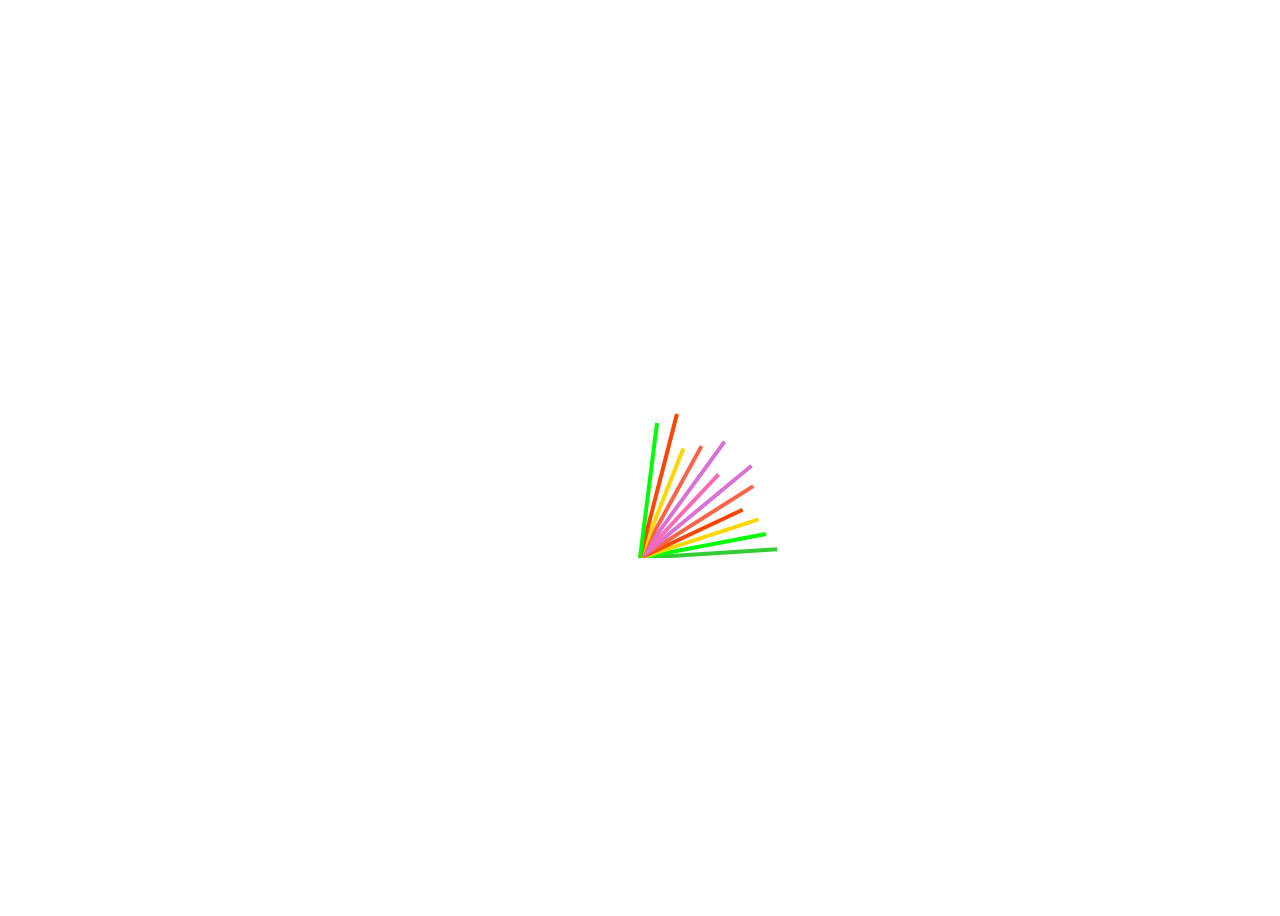
<file: index.html>
<!DOCTYPE html>
<html lang="es">
<head>
    <meta charset="UTF-8">
    <meta name="viewport" content="width=device-width, initial-scale=1.0">
    <title>Ondas Estáticas con Canvas</title>
    <style>
        body {
            display: flex;
            justify-content: center;
            align-items: center;
            height: 100vh;
            background-color: #fff;
        }

        canvas {
            background-color: #fff;
        }
    </style>
</head>
<body>

    <canvas id="waveCanvas" width="400" height="200"></canvas>

    <script>
        const canvas = document.getElementById('waveCanvas');
        const ctx = canvas.getContext('2d');

        // Configuración inicial
        const centerX = canvas.width / 2;
        const centerY = canvas.height;
        const maxRadius = 130; // Radio máximo
        const minRadius = 50;  // Radio mínimo
        const numWaves = 25;   // Cantidad de ondas
        const angleIncrement = Math.PI / numWaves; // Incremento de ángulo

        // Colores para las ondas
        const colors = [
            '#32CD32', '#00FF00', '#FFD700', '#FF4500', '#FF6347', 
            '#DA70D6', '#FF69B4', '#DA70D6', '#FF6347', '#FFD700',
            '#FF4500', '#00FF00', '#32CD32', '#32CD32', '#00FF00', 
            '#FFD700', '#FF4500', '#FF6347', '#DA70D6', '#FF69B4',
            '#DA70D6', '#FF6347', '#FFD700', '#FF4500', '#00FF00'
        ];

        // Dibujar las ondas en un arco superior
        function drawWaves() {
            for (let i = 0; i < numWaves; i++) {
                const angle = angleIncrement * i - Math.PI / 2; // Empieza en la parte superior
                const heightFactor = Math.random() * 0.5 + 0.75; // Variación en la altura
                const radius = minRadius + (maxRadius - minRadius) * heightFactor;

                // Coordenadas finales de la línea (para crear una onda)
                const x = centerX + radius * Math.cos(angle);
                const y = centerY - radius * Math.sin(angle);

                // Dibujar cada barra/onda
                ctx.beginPath();
                ctx.moveTo(centerX, centerY); // Inicia en el centro
                ctx.lineTo(x, y);             // Línea hacia el borde
                ctx.lineWidth = 4;            // Grosor de las líneas
                ctx.strokeStyle = colors[i];  // Color de la línea
                ctx.stroke();
            }
        }

        drawWaves(); // Ejecutar la función de dibujo
    </script>

</body>
</html>
</file>
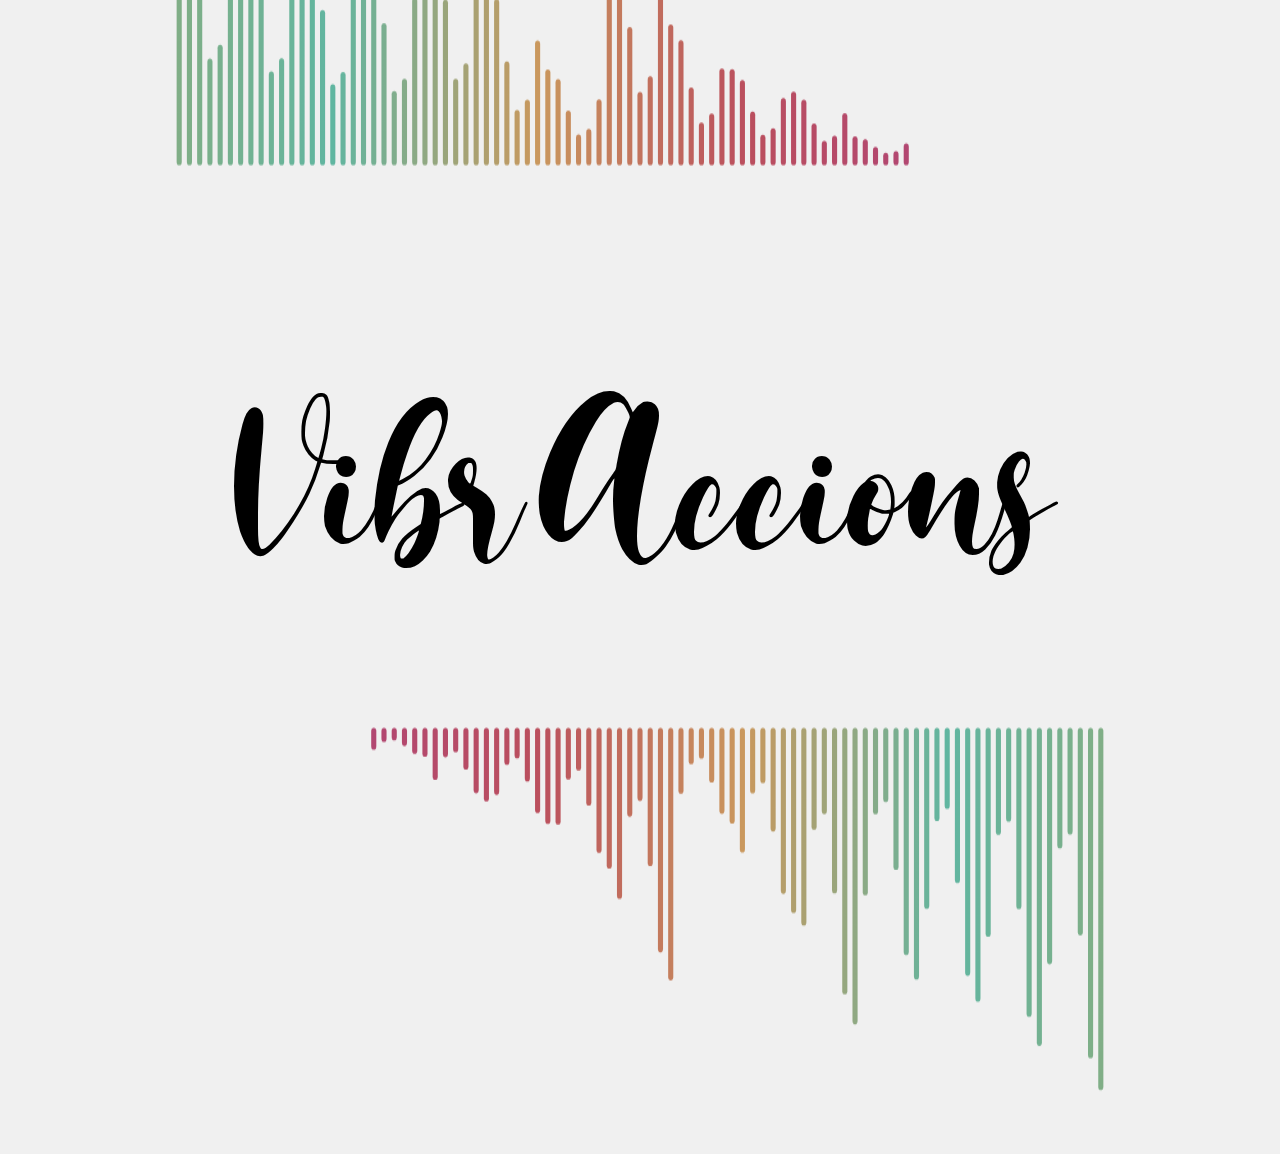
<file: app/index.html>
<!DOCTYPE html>
<html>
<head>
    <meta charset='utf-8'>
    <meta http-equiv='X-UA-Compatible' content='IE=edge'>
    <title>TestWaves</title>
    <meta name='viewport' content='width=device-width, initial-scale=1'>
    <link rel='stylesheet' type='text/css' media='screen' href='main.css'>

</head>
<body>
    <body>

        <div class="canvas-container">
            <div class="wave-section">
                <canvas id="waveCanvas1"></canvas>
            </div>
            <div class="name">
                VibrAccions
            </div>
            <div class="wave-section">
                <canvas id="waveCanvas2"></canvas>
            </div>
        </div>
    
        <script src="main.js"></script>
    
    </body>
</body>
</html>
</file>
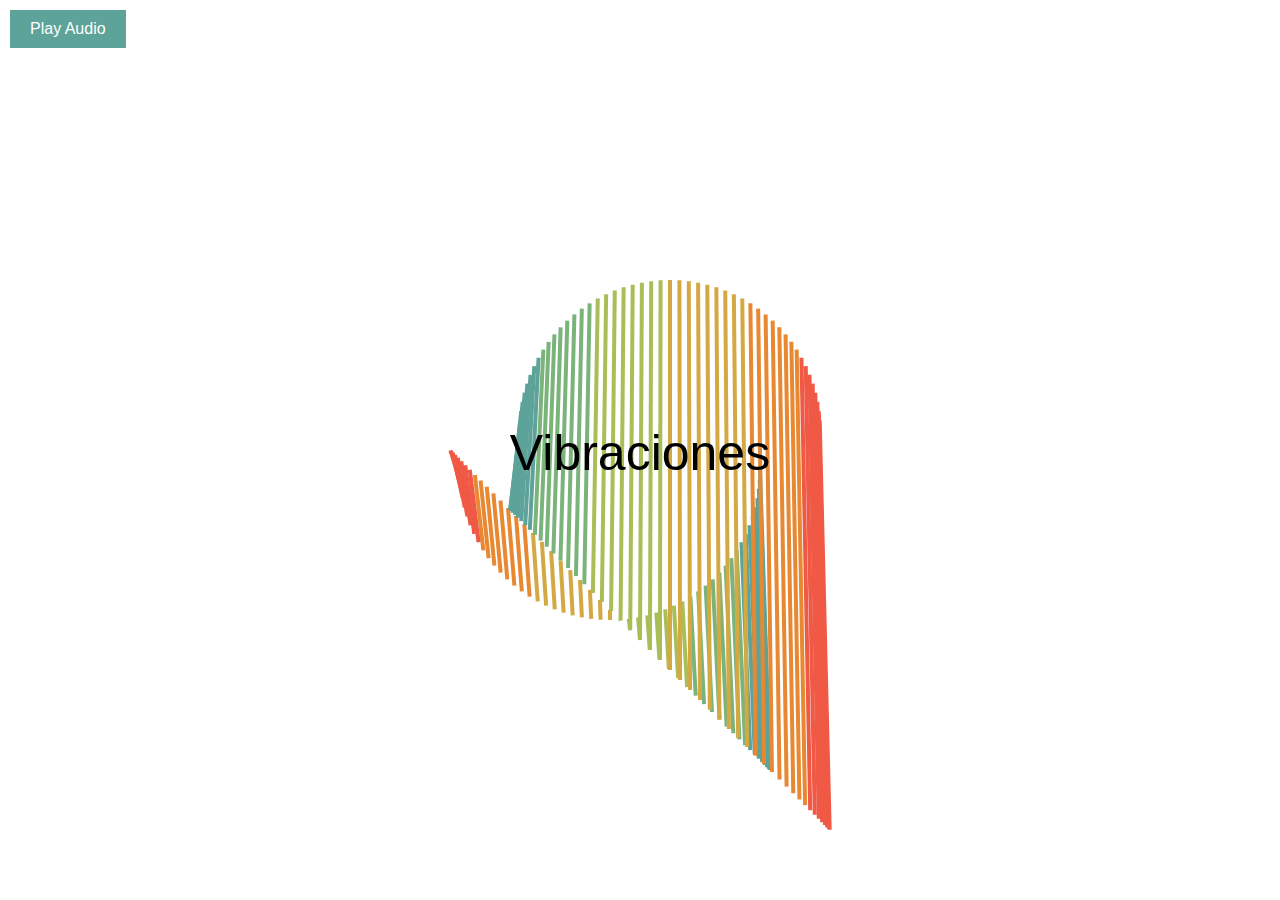
<file: app/other copy.html>
<!DOCTYPE html>
<html lang="en">
<head>
  <meta charset="UTF-8">
  <meta name="viewport" content="width=device-width, initial-scale=1.0">
  <title>Sound Wave Animation with Canvas and Audio</title>
  <style>
    body {
      margin: 0;
      overflow: hidden;
      background-color: white;
    }
    canvas {
      display: block;
    }
    #playButton {
      position: absolute;
      top: 10px;
      left: 10px;
      padding: 10px 20px;
      background-color: #5DA399;
      color: white;
      border: none;
      font-size: 16px;
      cursor: pointer;
    }
  </style>
</head>
<body>
  <canvas id="soundWaveCanvas"></canvas>
  <button id="playButton">Play Audio</button>

  <script>
    const canvas = document.getElementById('soundWaveCanvas');
    const ctx = canvas.getContext('2d');
    canvas.width = window.innerWidth;
    canvas.height = window.innerHeight;

    let audioContext, analyzer, source;
    let dataArray, bufferLength;
    let audio, audioStarted = false;

    const numWaves = 50;
    const radius = 150;
    const minWaveHeight = 10;
    const maxWaveHeight = 50;

    // Colores personalizados según la imagen proporcionada (degradado)
    const colorArray = [
      "#5DA399", "#7BB47A", "#A8BE56", "#D4A944", "#E88832", "#F05945"
    ];

    // URL de la canción MP3
    const audioURL = './assets/song.mp3';

    // Configurar el botón de play
    document.getElementById('playButton').addEventListener('click', function() {
      if (!audioStarted) {
        audioStarted = true;
        this.style.display = 'none'; // Ocultar el botón de "Play" después de que se inicie el audio

        // Crear el elemento de audio y cargar la canción desde la URL
        audio = new Audio(audioURL);
        audio.crossOrigin = "anonymous"; // Permitir el análisis de audio de origen cruzado
        audio.loop = true;
        audio.play();

        // Crear el contexto de audio y analizar las frecuencias
        audioContext = new (window.AudioContext || window.webkitAudioContext)();
        analyzer = audioContext.createAnalyser();
        analyzer.fftSize = 256;
        source = audioContext.createMediaElementSource(audio);
        source.connect(analyzer);
        analyzer.connect(audioContext.destination);

        bufferLength = analyzer.frequencyBinCount;
        dataArray = new Uint8Array(bufferLength);

        // Resumir el contexto de audio en caso de que esté suspendido
        audioContext.resume().then(() => {
          console.log("AudioContext resumed successfully");
        });
      }
    });

    // Dibujar ondas para un semicirculo
    function drawSemicircle(offsetX, offsetY, invert = false) {
      if (analyzer) {
        analyzer.getByteFrequencyData(dataArray); // Obtener datos de frecuencia de la música
      }

      for (let i = 0; i < numWaves; i++) {
        const angle = invert ? Math.PI + (i / numWaves) * Math.PI : (i / numWaves) * Math.PI;
        const waveHeightFactor = i < numWaves / 2 ? 1 + (i / (numWaves / 2)) * 1.5 : 1 - ((i - numWaves / 2) / (numWaves / 2)) * 0.8;
        const frequency = dataArray ? dataArray[i] || 0 : 0; // Obtener frecuencia del dato de audio
        const waveHeight = minWaveHeight + (frequency / 255) * maxWaveHeight * waveHeightFactor;

        const x1 = offsetX + Math.cos(angle) * radius;
        const y1 = offsetY + Math.sin(angle) * radius;
        const x2 = offsetX + Math.cos(angle) * (radius + waveHeight);
        const y2 = offsetY + Math.sin(angle) * (radius + waveHeight);

        ctx.beginPath();
        ctx.moveTo(x1, y1);
        ctx.lineTo(x2, x2);
        ctx.strokeStyle = colorArray[Math.floor(i / (numWaves / colorArray.length))];
        ctx.lineWidth = 4;
        ctx.stroke();
      }
    }

    // Dibujar el texto en el centro
    function drawText() {
      ctx.font = '50px Arial';
      ctx.textAlign = 'center';
      ctx.fillStyle = '#000';
      ctx.fillText('Vibraciones', canvas.width / 2, canvas.height / 2 + 20);
    }

    // Animar las ondas
    function animate() {
      ctx.clearRect(0, 0, canvas.width, canvas.height);

      // Dibujar el semicirculo superior desplazado a la derecha
      drawSemicircle(canvas.width / 2 - 30, canvas.height / 2 + 20);

      // Dibujar el semicirculo inferior alineado justo debajo del superior
      drawSemicircle(canvas.width / 2 + 30, canvas.height / 2 - 20, true);

      // Dibujar el texto en el centro
      drawText();

      requestAnimationFrame(animate);
    }

    animate();

    // Ajustar el canvas al cambiar el tamaño de la ventana
    window.addEventListener('resize', () => {
      canvas.width = window.innerWidth;
      canvas.height = window.innerHeight;
    });
  </script>
</body>
</html>
</file>
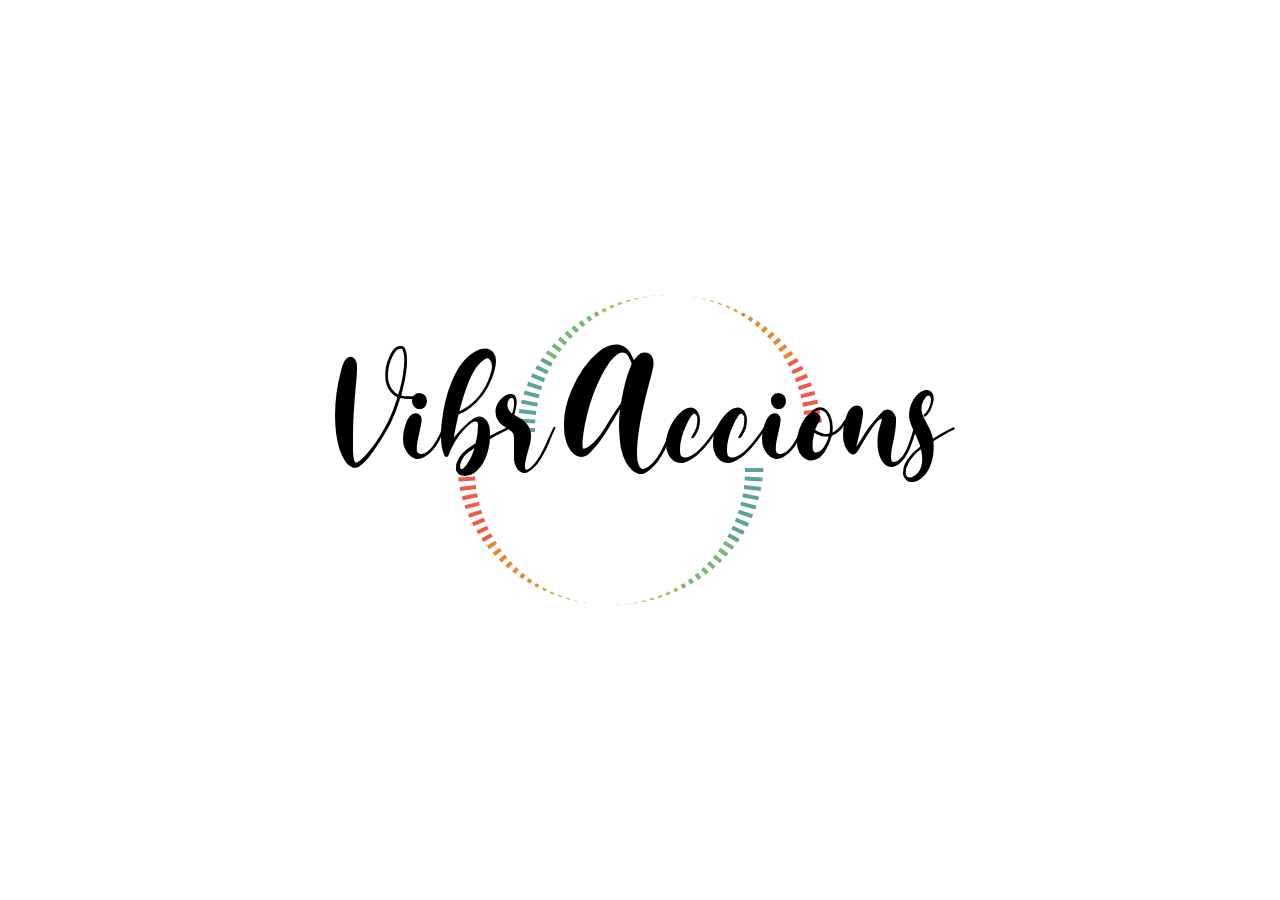
<file: app/other.html>
<!DOCTYPE html>
<html lang="en">
<head>
  <meta charset="UTF-8">
  <meta name="viewport" content="width=device-width, initial-scale=1.0">
  <title>Sound Wave Animation with Canvas and Audio</title>
  <style>
    body {
      margin: 0;
      overflow: hidden;
      background-color: white;
    }
    canvas {
      display: block;
    }
    @font-face {
      font-family: 'Lovemy';
      src: url('./fonts/lovemy.woff') format('woff');
      font-weight: normal;
      font-style: normal;
      font-display: swap;
    }
  </style>
</head>
<body>
  <canvas id="soundWaveCanvas"></canvas>

  <script>
    const canvas = document.getElementById('soundWaveCanvas');
    const ctx = canvas.getContext('2d');

    let audioContext, analyzer, source;
    let dataArray, bufferLength;
    let audio, audioPlaying = false;
    let time = 0; // Para el movimiento suave de las ondas

    const numWaves = 50;
    let radius = 150;
    const minWaveHeight = 10;
    const maxWaveHeight = 50;

    // Colores personalizados según la imagen proporcionada (degradado)
    const colorArray = [
      "#5DA399", "#7BB47A", "#A8BE56", "#D4A944", "#E88832", "#F05945"
    ];

    // Ajustar el tamaño del canvas al tamaño de la pantalla
    function resizeCanvas() {
      canvas.width = window.innerWidth;
      canvas.height = window.innerHeight;

      // Recalcular el radio de las ondas basándonos en el tamaño más pequeño (ancho o alto)
      radius = Math.min(canvas.width, canvas.height) * 0.15; // El radio es un 15% del tamaño más pequeño
    }

    // Inicializar el audio al cargar
    function initAudio() {
      if (!audio) {
        // Crear el elemento de audio y cargar una canción de internet
        audio = new Audio('./assets/song.mp3');
        audio.crossOrigin = "anonymous"; // Permitir el análisis de audio de origen cruzado
        audio.loop = true;

        // Crear el contexto de audio y analizar las frecuencias
        audioContext = new (window.AudioContext || window.webkitAudioContext)();
        analyzer = audioContext.createAnalyser();
        analyzer.fftSize = 256;
        source = audioContext.createMediaElementSource(audio);
        source.connect(analyzer);
        analyzer.connect(audioContext.destination);

        bufferLength = analyzer.frequencyBinCount;
        dataArray = new Uint8Array(bufferLength);
      }
    }

    // Función para alternar entre play y pause
    function togglePlayPause() {
      if (!audioPlaying) {
        initAudio();
        audio.play();
        audioContext.resume().then(() => {
          console.log("AudioContext resumed successfully");
        });
      } else {
        audio.pause();
      }
      audioPlaying = !audioPlaying;
    }

    // Detectar clic en el texto
    canvas.addEventListener('click', function(event) {
      const mouseX = event.clientX;
      const mouseY = event.clientY;

      const textWidth = ctx.measureText('VibrAccions').width;
      const textX = canvas.width / 2 - textWidth / 2;
      const textY = canvas.height / 2 - 100;

      if (mouseX > textX && mouseX < textX + textWidth && mouseY > textY - 50 && mouseY < textY + 50) {
        togglePlayPause();
      }
    });

    // Dibujar ondas para un semicirculo
    function drawSemicircle(offsetX, offsetY, invert = false) {
      if (analyzer) {
        analyzer.getByteFrequencyData(dataArray); // Obtener datos de frecuencia de la música
      }

      for (let i = 0; i < numWaves; i++) {
        const angle = invert ? Math.PI + (i / numWaves) * Math.PI : (i / numWaves) * Math.PI;
        
        // Movimiento suave adicional
        const waveHeightFactor = i < numWaves / 2
          ? 1 + (i / (numWaves / 2)) * 1.5
          : 1 - ((i - numWaves / 2) / (numWaves / 2)) * 0.8;

        // Suavidad adicional a las ondas
        const frequency = dataArray ? dataArray[i] || 0 : 0; 
        const baseWaveHeight = minWaveHeight + (frequency / 255) * maxWaveHeight * waveHeightFactor;
        const waveHeight = baseWaveHeight + Math.sin(time + i * 0.1) * 10; // Añadir suavidad

        const x1 = offsetX + Math.cos(angle) * radius;
        const y1 = offsetY + Math.sin(angle) * radius;
        const x2 = offsetX + Math.cos(angle) * (radius + waveHeight);
        const y2 = offsetY + Math.sin(angle) * (radius + waveHeight);

        ctx.beginPath();
        ctx.moveTo(x1, y1);
        ctx.lineTo(x2, y2);
        ctx.strokeStyle = colorArray[Math.floor(i / (numWaves / colorArray.length))];
        ctx.lineWidth = 4;
        ctx.stroke();
      }
    }

    // Dibujar el texto en el centro de manera responsive
    function drawText() {
      const fontSize = Math.min(canvas.width, canvas.height) * 0.2; // Tamaño de fuente responsive
      ctx.font = `${fontSize}px Lovemy`;
      ctx.textAlign = 'center';
      ctx.fillStyle = '#000';
      ctx.fillText('VibrAccions', canvas.width / 2, canvas.height / 2 + 20);
    }

    // Animar las ondas
    function animate() {
      ctx.clearRect(0, 0, canvas.width, canvas.height);

      // Dibujar el semicirculo superior desplazado a la derecha
      drawSemicircle(canvas.width / 2 - 30, canvas.height / 2 + 20);

      // Dibujar el semicirculo inferior alineado justo debajo del superior
      drawSemicircle(canvas.width / 2 + 30, canvas.height / 2 - 20, true);

      // Dibujar el texto en el centro
      drawText();

      time += 0.05; // Ajuste del tiempo para el movimiento suave

      requestAnimationFrame(animate);
    }

    // Inicializar
    resizeCanvas();
    animate();

    // Ajustar el canvas al cambiar el tamaño de la ventana
    window.addEventListener('resize', resizeCanvas);

  </script>
</body>
</html>
</file>
<file: app/main.css>
body {
    margin: 0;
    display: flex;
    justify-content: center;
    align-items: center;
    height: 100vh;
    width: 100vw;
    background-color: #f0f0f0;
    font-family: 'Lovemy';
}


@font-face {
    font-family: 'Lovemy';
    src: url('./fonts/lovemy.woff') format('woff');
    font-weight: normal;
    font-style: normal;
    font-display: swap;
}

.name{
    font-size: 15em;
}


.canvas-container {
    display: flex;
    flex-direction: column;
    justify-content: center;
    align-items: center;
    width: 100%; /* Para que ocupe todo el ancho del viewport */
}

.wave-section {
    width: 80%; /* El canvas ocupará el 80% del ancho de la pantalla */
    margin: 10px 0;
}

canvas {
    width: 100%;
    height: 50vh; /* Ahora ocupamos el 50% de la altura del viewport */
}
</file>
